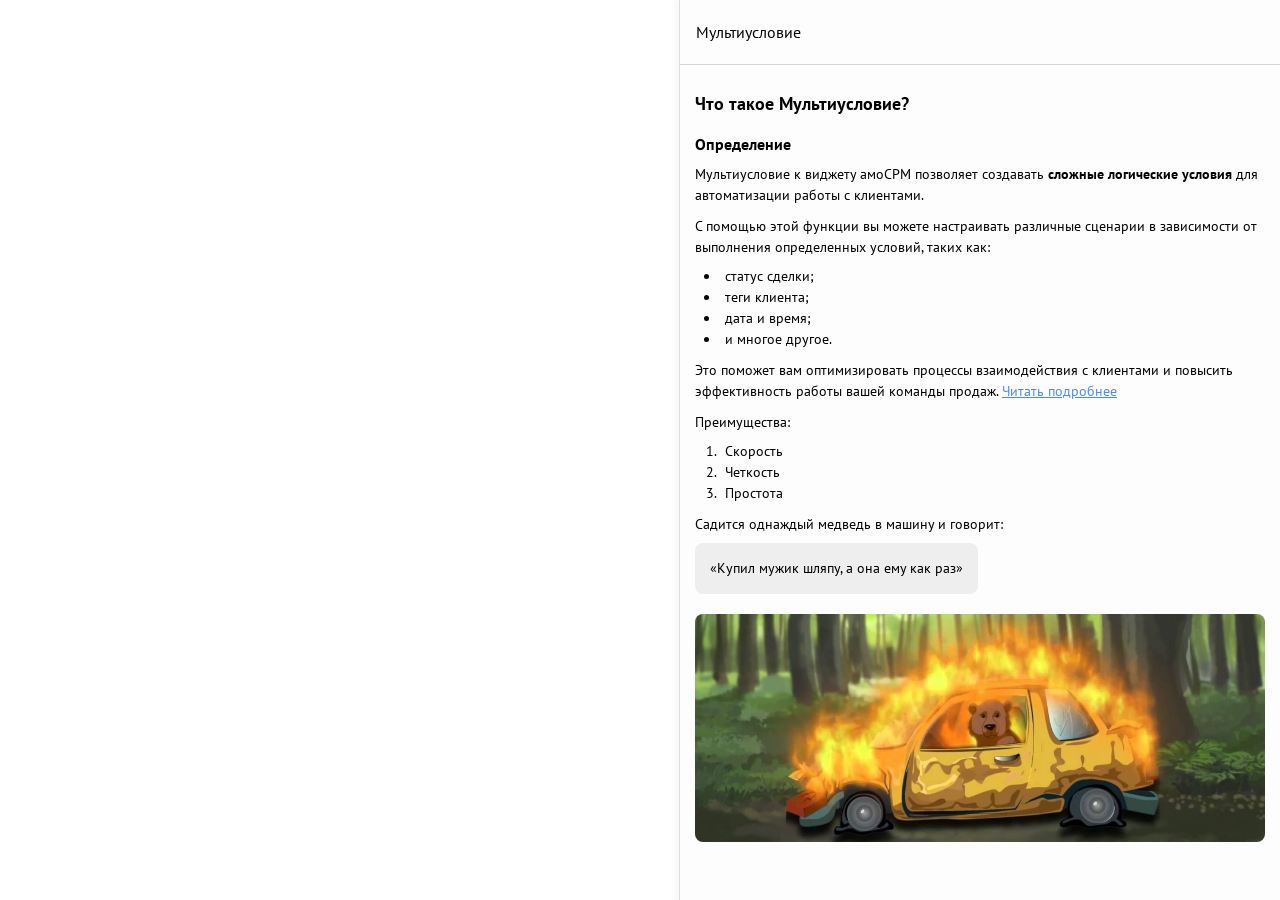
<file: index.html>
<!DOCTYPE html>
<html lang="en">
<head>
    <meta charset="UTF-8">
    <meta name="viewport" content="width=device-width, initial-scale=1.0">
    <link rel="preconnect" href="https://fonts.googleapis.com">
    <link rel="preconnect" href="https://fonts.gstatic.com" crossorigin>
    <link href="https://fonts.googleapis.com/css2?family=PT+Sans:ital,wght@0,400;0,700;1,400;1,700&display=swap" rel="stylesheet">
    <link rel="stylesheet" href="assets/style.css">
    <title>BPMN Description</title>
</head>
<body>
    <div id="bp_step_params">
        <div class="step-params open">
            <div class="step__header">
                <div class="step__header__title"><span>Мультиусловие</span></div>
            </div>
            <div class="step__body">
                <div class="condition-wrapper step-params-inner">

                    <div class="step-descripion">
                        <h1>Что такое Мультиусловие?</h1>
                        <h2>Определение</h2>
                        <span>Мультиусловие к виджету амоСРМ позволяет создавать <b>сложные логические условия</b> для автоматизации работы с клиентами. 
                            <p>С помощью этой функции вы можете настраивать различные сценарии в зависимости от выполнения определенных условий, таких как:
                            <ul>
                                <li>статус сделки;</li>
                                <li>теги клиента;</li>
                                <li>дата и время;</li>
                                <li>и многое другое.</li>
                            </ul>
                            Это поможет вам оптимизировать процессы взаимодействия с клиентами и повысить эффективность работы вашей команды продаж. <a href="#">Читать подробнее</a>
                            <p>Преимущества:
                                <ol>
                                    <li>Скорость</li>
                                    <li>Четкость</li>
                                    <li>Простота</li>
                                </ol>
                                <p>Садится однаждый медведь в машину и говорит:</p>
                                <blockquote>Купил мужик шляпу, а она ему как раз</blockquote>
                                <img src="assets/img/bear.jpg" alt="Картина маслом «Медведь» 1732 год">
                                <span class="imgTitle">Картина маслом «Медведь» 1732 год</span>
                            <p>А что еще сказать?</p>
                            <span class="step-alert">
                                У вас еще нет комментариев. Добавьте комментарий, чтобы начать обсуждение.
                                Продолжение <a href="#">в источнике</a>
                            </span>

                            <code>
                                <span class="hljs-title">style</span>
                                <span class="hljs-css">
                                    <span class="hljs-class">.t774__wrapper</span>
                                    <span class="hljs-rules">
                                        <span class="hljs-attribute">border:</span>
                                        <span class="hljs-number">3px</span> 
                                        <span class="hljs-value">solid</span>
                                        <span class="hljs-hexcolor">#f7f9fa</span>
                                    </span>
                                    <span class="hljs-rules">
                                        <span class="hljs-attribute">background-position:</span>
                                        <span class="hljs-value">center</span>
                                    </span>
                                    <span>}</span>
                                </span>
                                <span class="hljs-title">style</span>
                            </code>
                                
                        </span>
                    </div>

                </div>
            </div>
        </div>
    </div>
</body>
</html>
</file>
<file: assets/style.css>
body {
    margin: 0 !important;
    padding: 0px;
    font-family: PT Sans;
}

#bp_step_params {
    position: absolute;
    right: 0;
    top: 0;
    bottom: 0;
    z-index: 7;
    width: 600px;
    height: 100vh;
    background: #fdfdfd;
    box-shadow: -4px 0 4px #bebebe1f;
    border-left: 1px solid #ddd;
    transition: width .15s linear,opacity .2s linear;
    overflow: hidden;
    font-size: 14px;
}

.step__header {
    display: flex;
    align-items: center;
    height: 24px;
    padding: 20px 16px;
    font-size: 16px;
}

.step__body {
    border-top: 1px solid #d4d5d8;
    position: relative;
    height: calc(100vh - 64px);
}

.condition-wrapper {
    overflow: auto;
}

.step-params-inner {
    position: absolute;
    overflow-y: auto;
    top: 0;
    left: 0;
    right: 0;
    bottom: 55px;
    padding: 15px;
}

.step-descripion {
    line-height: 1.5;
}

.step-descripion h1 {
    margin: 0;
    font-size: 18px;
    margin-top: 10px;
    margin-bottom: 15px;
}

.step-descripion h2 {
    margin: 0;
    margin-top: 5px;
    margin-bottom: 8px;
    font-size: 16px;

}

.step-descripion ul {
    position: relative;
    padding-inline-start: 25px;
    list-style-type: disc;
    list-style-position: outside;
    margin-top: 5px;
    margin-bottom: 10px;
}

.step-descripion ol {
    position: relative;
    padding-inline-start: 25px;
    list-style-position: outside;
    margin-top: 5px;
    margin-bottom: 10px;
}

.step-descripion li {
    position: relative;
    padding-left: 5px;
}

.step-descripion p {
    margin-top: 10px;
    margin-bottom: 8px;
}

.step-descripion a, a:visited {
    color: #4C8BF7;
    text-decoration: underline;
}

.step-descripion a:hover {
    color: #4077D6;
}

.step-descripion blockquote {
    position: relative;
    width: fit-content;
    padding: 15px;
    background: #eee;
    border-radius: 8px;
    margin: 0;
}

.step-descripion blockquote::before {
    content: '«';
}
.step-descripion blockquote::after {
    content: '»';
}

.step-descripion img {
    width: 100%;
    margin-top: 20px;
    margin-bottom: 2px;
    border-radius: 8px;
    max-height: 600px;
    background-size: cover;
}

.imgTitle {
    font-size: 12px;
    padding: 0px 5px;
}

.step-alert {
    display: inline-block;
    position: relative;
    padding: 15px 15px 15px 45px;
    background: #eee;
    border-radius: 8px;
    margin: 0;
    gap: 8px;
}

.step-alert:before {
    content: '!';
    position: absolute;
    left: 15px;
    font-size: 12px;
    display: flex;
    color: #fff;
    width: 18px;
    height: 18px;
    background-color: #F92D00;
    align-items: center;
    justify-content: center;
    border-radius: 100px;
}

.step-descripion code {
    display: inline-flex;
    box-sizing: border-box;
    margin-top: 10px;
    padding: 15px;
    background: #eee;
    border-radius: 8px;
    font-size: 14px;
    border: 1px solid #ccc;
    width: 100%;
    flex-direction: column;
}

.hljs-css {
    display: inline-flex;
    box-sizing: border-box;
    width: 100%;
    flex-direction: column;
    padding-left: 20px;
}

.hljs-title {
    color: #000080;
    font-weight: normal;
}
.hljs-title::before {
    content: '<';
}
.hljs-title::after {
    content: '>';
}

.hljs-class::after {
    content: ' {';
}
.hljs-rules {
    padding-left: 20px;
    width: fit-content;
}
.hljs-rules::after {
    content: ';';
}
.hljs-attribute, .hljs-number, .hljs-hexcolor {
    color: #008080;
}
</file>
